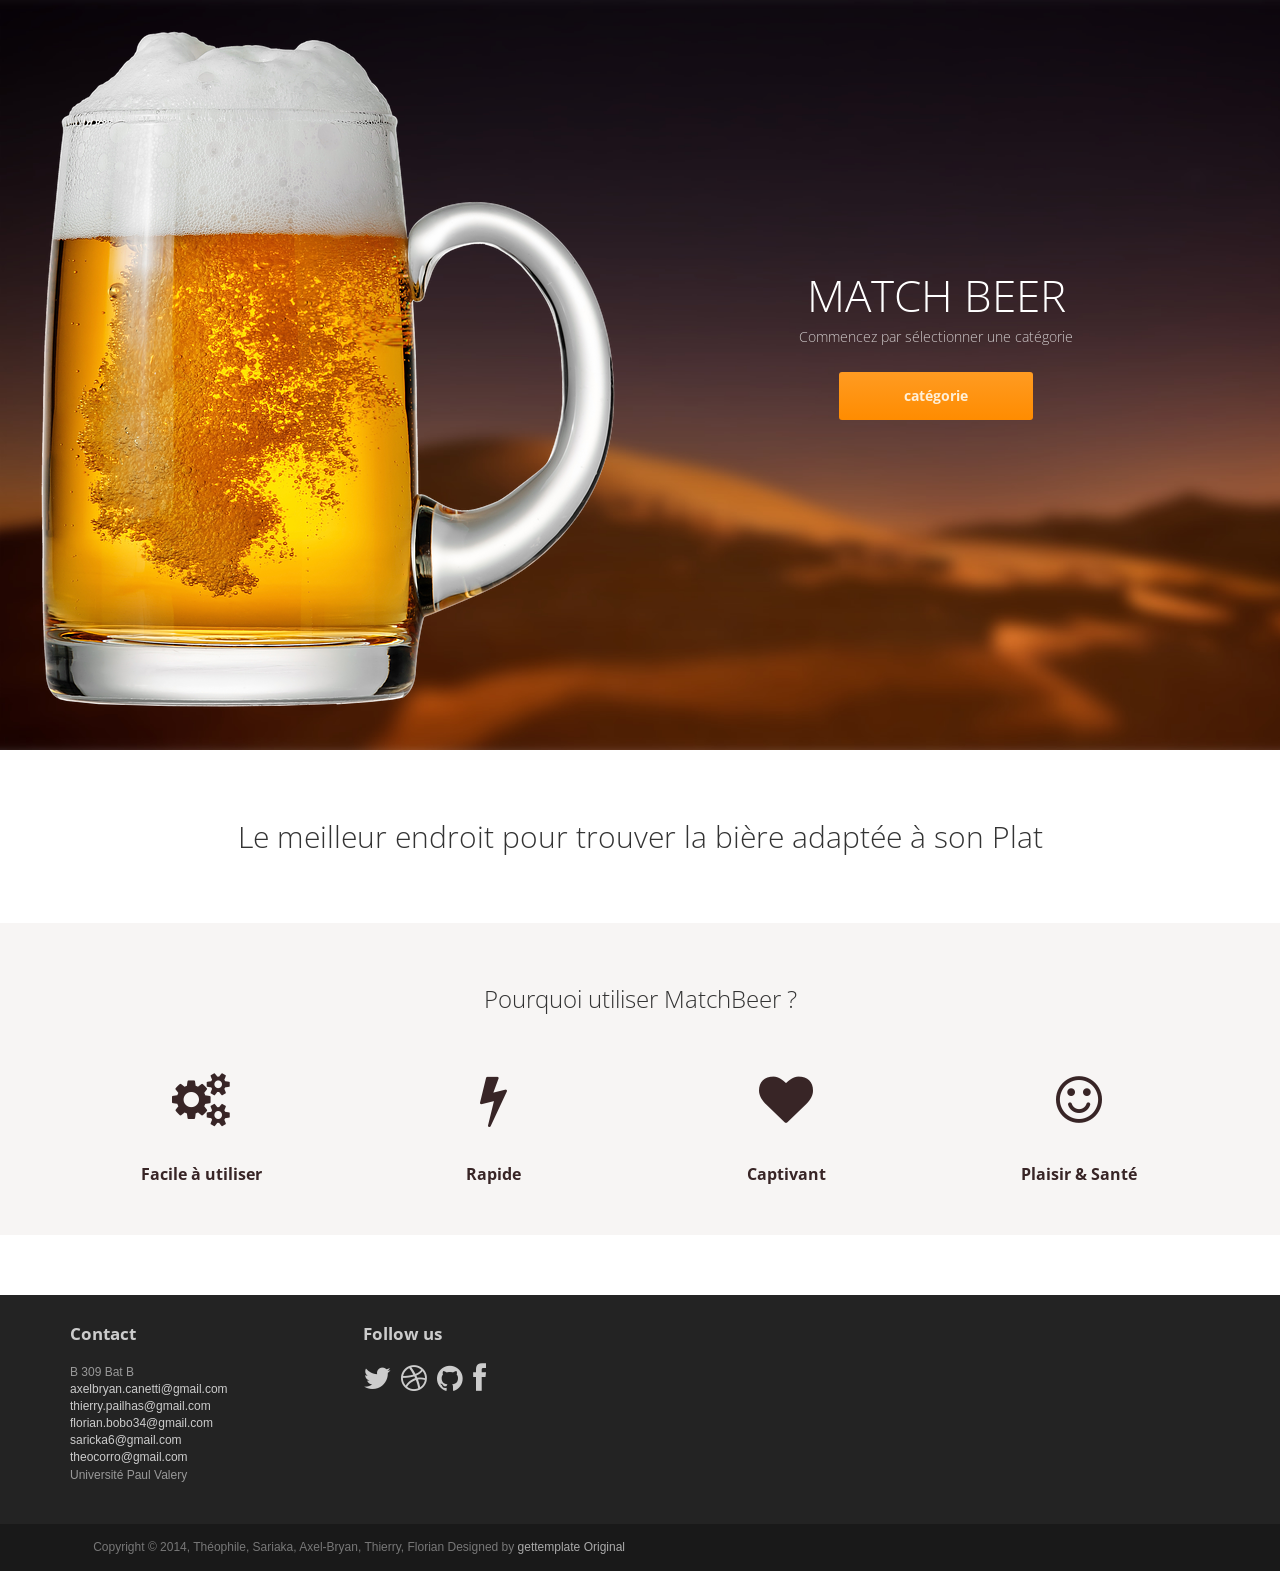
<file: fetch/index.html>
<!DOCTYPE html>
<html lang="en">
<head>
	
	<meta charset="utf-8">
	
	<meta name="viewport"    content="width=device-width, initial-scale=1.0">
	<meta name="description" content="">
	<meta name="author"      content="Sergey Pozhilov (GetTemplate.com)">
	
	<title>Match Beer</title>

	<link rel="shortcut icon" href="assets/images/gt_favicon.png">
	
	<link rel="stylesheet" media="screen" href="http://fonts.googleapis.com/css?family=Open+Sans:300,400,700">
	<link rel="stylesheet" href="assets/css/bootstrap.min.css">
	<link rel="stylesheet" href="assets/css/font-awesome.min.css">

	<!-- Custom styles for our template -->
	<link rel="stylesheet" href="assets/css/bootstrap-theme.css" media="screen" >
	<link rel="stylesheet" href="assets/css/main.css">
	
	<!-- JQuery -->
	<script
          src="https://code.jquery.com/jquery-3.4.1.js"
          integrity="sha256-WpOohJOqMqqyKL9FccASB9O0KwACQJpFTUBLTYOVvVU="
          crossorigin="anonymous">
         </script>

	<!-- HTML5 shim and Respond.js IE8 support of HTML5 elements and media queries -->
	<!--[if lt IE 9]>
	<script src="assets/js/html5shiv.js"></script>
	<script src="assets/js/respond.min.js"></script>
	<![endif]-->
</head>

<body class="home">
			<div class="navbar-header">
				<!--Image Logo en haut a gauche-->
				<button type="button" class="navbar-toggle" data-toggle="collapse" data-target=".navbar-collapse"></button>
				<a class="navbar-brand" href="index.html"><img src="assets/images/beer.png" alt="Progressus HTML5 template"></a>
			</div>
	<!-- /.navbar -->

	<!-- Top de l'écran -->
	<header id="head">
		<div class="container">
			<div class="row">
				<h1 class="lead">MATCH BEER</h1>
				<p class="tagline">Commencez par sélectionner une catégorie</p>
				<div id="food" class="selectcategorie"> </div>
				<p><a class="btn btn-action btn-lg" role="button">catégorie</a></p>
			</div>
		</div>
	</header>
	
	<!-- Phrase d'accroche -->
	<div class="container text-center">
		<br> <br>
		<h2 class="thin">Le meilleur endroit pour trouver la bière adaptée à son Plat</h2>

	</div>
	<!-- /Intro-->
		
	<!-- Suggestions/PetitsAtoutsDuSite -->
	<div class="jumbotron top-space">
		<div class="container">
			
			<h3 class="text-center thin">Pourquoi utiliser MatchBeer ?</h3>
			
			<div class="row">
				<div class="col-md-3 col-sm-6 highlight">
					<div class="h-caption"><h4><i class="fa fa-cogs fa-5"></i>Facile à utiliser</h4></div>
				</div>
				<div class="col-md-3 col-sm-6 highlight">
					<div class="h-caption"><h4><i class="fa fa-flash fa-5"></i>Rapide</h4></div>

				</div>
				<div class="col-md-3 col-sm-6 highlight">
					<div class="h-caption"><h4><i class="fa fa-heart fa-5"></i>Captivant</h4></div>
				</div>
				<div class="col-md-3 col-sm-6 highlight">
					<div class="h-caption"><h4><i class="fa fa-smile-o fa-5"></i>Plaisir & Santé</h4></div>
				</div>
			</div> <!-- /row  -->
		
		</div>
	</div>
	<!-- /Highlights -->


	

	<!-- nos adresses et nos liens -->


	<footer id="footer" class="top-space">

		<div class="footer1">
			<div class="container">
				<div class="row">
					
					<div class="col-md-3 widget">
						<h3 class="widget-title">Contact</h3>
						<div class="widget-body">
							<p>B 309 Bat B<br>
								<a href="mailto:#">axelbryan.canetti@gmail.com</a><br>
								<a href="mailto:#">thierry.pailhas@gmail.com</a><br>
								<a href="mailto:#">florian.bobo34@gmail.com</a><br>
								<a href="mailto:#">saricka6@gmail.com</a><br>
								<a href="mailto:#">theocorro@gmail.com</a><br>
								Université Paul Valery
							</p>	
						</div>
					</div>

					<div class="col-md-3 widget">
						<h3 class="widget-title">Follow us</h3>
						<div class="widget-body">
							<p class="follow-me-icons">
								<a href=""><i class="fa fa-twitter fa-2"></i></a>
								<a href=""><i class="fa fa-dribbble fa-2"></i></a>
								<a href=""><i class="fa fa-github fa-2"></i></a>
								<a href=""><i class="fa fa-facebook fa-2"></i></a>
							</p>	
						</div>
					</div>

	

				</div> <!-- /row of widgets -->
			</div>
		</div>
	<!-- phrase bas de page -->
		<div class="footer2">
			<div class="container">
				<div class="row">

					<div class="col-md-6 widget">
						<div class="widget-body">
							<p class="text-right">
								Copyright &copy; 2014, Théophile, Sariaka, Axel-Bryan, Thierry, Florian Designed by <a href="http://gettemplate.com/" rel="designer">gettemplate</a> 
								<a href="https://www.gettemplate.com/demo/progressus/" rel="designer">Original</a>
							</p>
						</div>
					</div>

				</div> <!-- /row of widgets -->
			</div>
		</div>

	</footer>	
		




	<!-- JavaScript libs are placed at the end of the document so the pages load faster -->
	<script src="http://ajax.googleapis.com/ajax/libs/jquery/1.10.2/jquery.min.js"></script>
	<script src="http://netdna.bootstrapcdn.com/bootstrap/3.0.0/js/bootstrap.min.js"></script>
	<script src="assets/js/headroom.min.js"></script>
	<script src="assets/js/jQuery.headroom.min.js"></script>
	<script src="assets/js/template.js"></script>
	<script src="assets/js/function.js"></script>
</body>
</html>
</file>
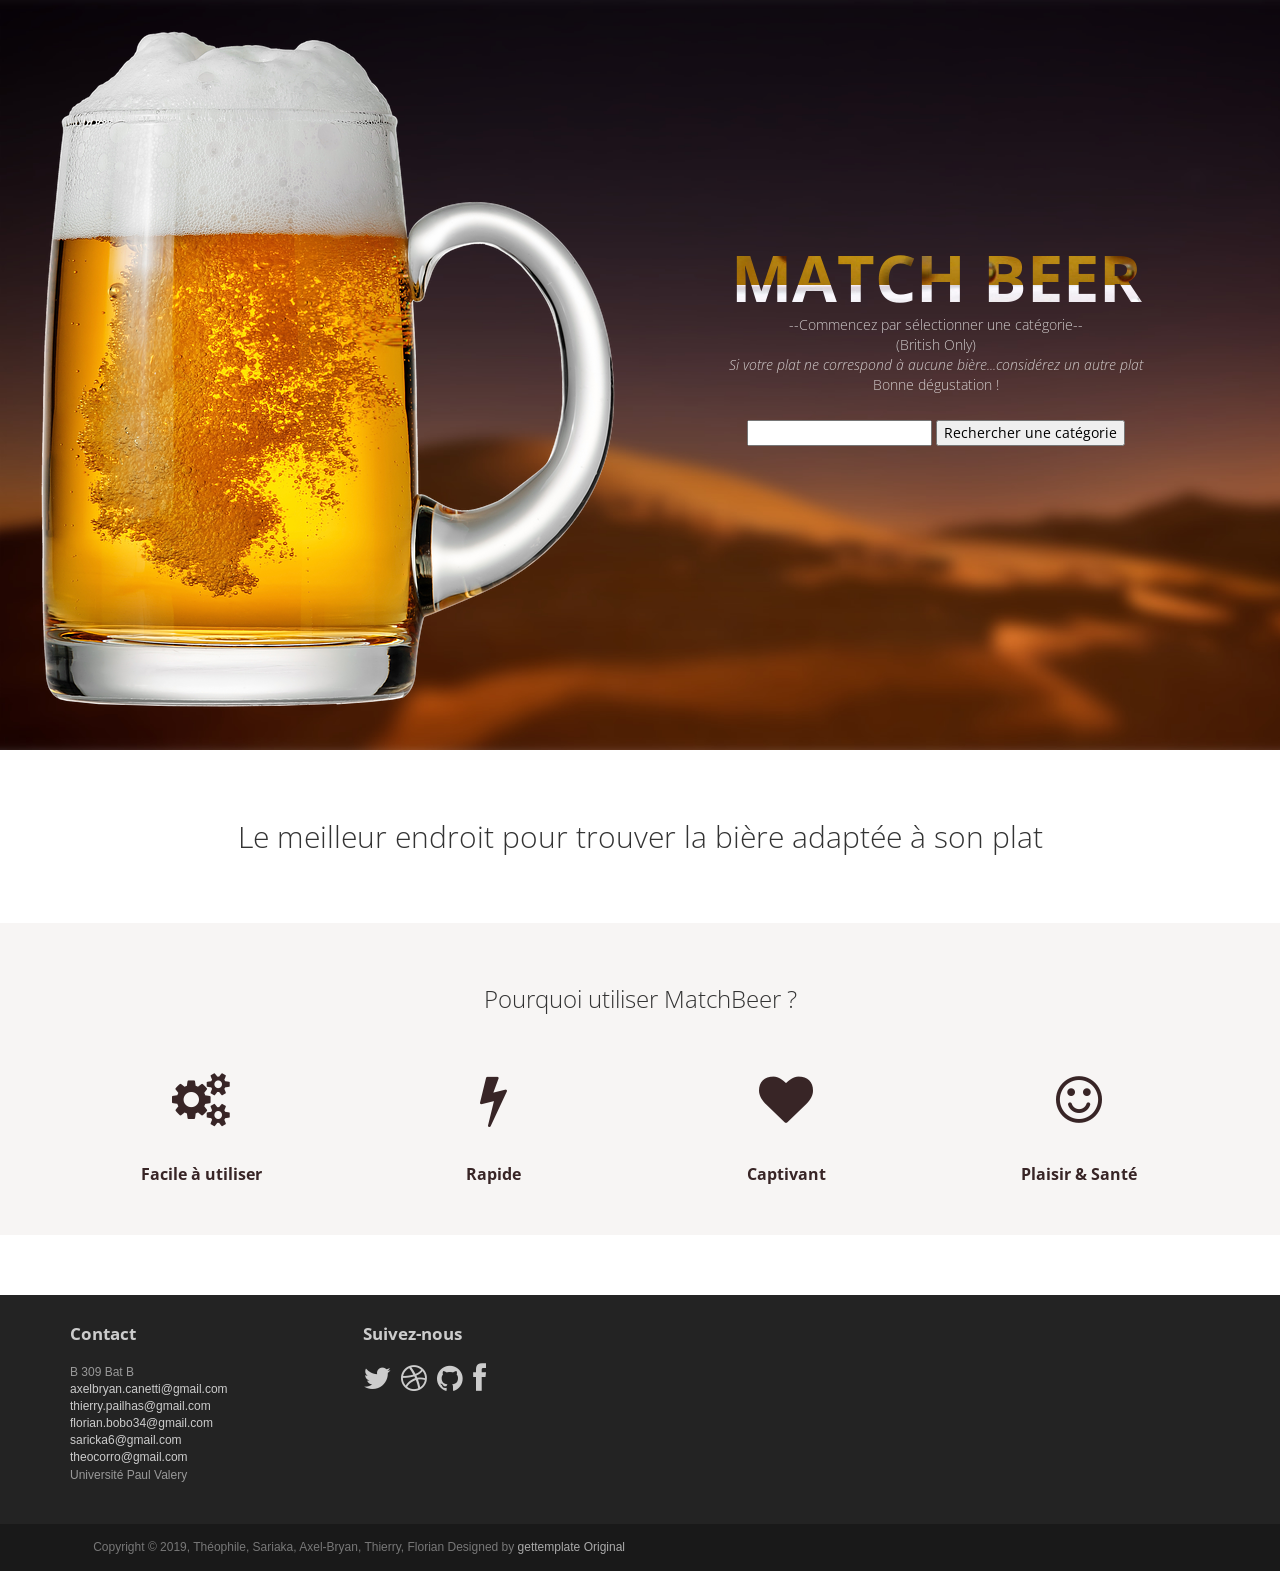
<file: projet_JS_final/fetch/index.html>
<!DOCTYPE html>
<html lang="en">
<head>
	
	<meta charset="utf-8">
	
	<meta name="viewport"    content="width=device-width, initial-scale=1.0">
	<meta name="description" content="">
	<meta name="author"      content="Sergey Pozhilov (GetTemplate.com)">
	
	<title class='lead'>Match Beer</title>

	<link rel="shortcut icon" href="assets/images/gt_favicon.png">
	
	<link rel="stylesheet" media="screen" href="http://fonts.googleapis.com/css?family=Open+Sans:300,400,700">
	<link rel="stylesheet" href="assets/css/bootstrap.min.css">
	<link rel="stylesheet" href="assets/css/font-awesome.min.css">

	<!-- Custom styles for our template -->
	<link rel="stylesheet" href="assets/css/bootstrap-theme.css" media="screen" >
	<link rel="stylesheet" href="assets/css/main.css">
	
	<!-- JQuery -->
	<script
          src="https://code.jquery.com/jquery-3.4.1.js"
          integrity="sha256-WpOohJOqMqqyKL9FccASB9O0KwACQJpFTUBLTYOVvVU="
          crossorigin="anonymous">
         </script> 

                 <script src="../FrameWorks/jquery/jquery-3.4.1.min.js"></script>
        <style src="../FrameWorks/jquery.ui/jquery-ui-1.12.1.custom/jquery-ui.css"></style>
        <script src="../FrameWorks/jquery.ui/jquery-ui-1.12.1.custom/jquery-ui.js"></script>
        <script src="scrap_ingr.js"></script>
        <style>
        .ui-helper-hidden-accessible,.cont_my_liste{
            display:none;
        }
        </style>

	<!-- HTML5 shim and Respond.js IE8 support of HTML5 elements and media queries -->
	<!--[if lt IE 9]>
	<script src="assets/js/html5shiv.js"></script>
	<script src="assets/js/respond.min.js"></script>
	<![endif]-->
</head>

<body class="home">
			<div class="navbar-header">
				<!--Image Logo en haut a gauche-->
				<button type="button" class="navbar-toggle" data-toggle="collapse" data-target=".navbar-collapse"></button>
				<a class="navbar-brand" href="index.html"><img src="assets/images/beer.png" alt="Progressus HTML5 template"></a>
			</div>
	<!-- /.navbar -->

	<!-- Top de l'écran -->
	<header id="head">
		<div class="container">
			<div class="row">
				<h1 class="lead">MATCH BEER</h1>
				<p class="tagline">--Commencez par sélectionner une catégorie-- <br> 
(British Only) <br> 
<i> Si votre plat ne correspond à aucune bière...considérez un autre plat </i>   
 <br> 
 Bonne dégustation ! 



				</p>
				<div id="food" class="selectcategorie"> </div> 
				    <div class="response">
            <input type="text" name="search" id="research">
            <input type="button" value="Rechercher une catégorie" onClick="checkCat()">

        </div>
        <div id="alim_caracs">
            
        </div>
        <div id="brewery"> 
                <div id="brew">
                </div>
        </div>
				
			</div>
		</div>
	</header>
	
 



















	<!-- Phrase d'accroche -->
	<div class="container text-center">
		<br> <br>
		<h2 class="thin">Le meilleur endroit pour trouver la bière adaptée à son plat</h2>

	</div>
	<!-- /Intro-->
		
	<!-- Suggestions/PetitsAtoutsDuSite -->
	<div class="jumbotron top-space">
		<div class="container">
			
			<h3 class="text-center thin">Pourquoi utiliser MatchBeer ?</h3>
			
			<div class="row">
				<div class="col-md-3 col-sm-6 highlight">
					<div class="h-caption"><h4><i class="fa fa-cogs fa-5"></i>Facile à utiliser</h4></div>
				</div>
				<div class="col-md-3 col-sm-6 highlight">
					<div class="h-caption"><h4><i class="fa fa-flash fa-5"></i>Rapide</h4></div>

				</div>
				<div class="col-md-3 col-sm-6 highlight">
					<div class="h-caption"><h4><i class="fa fa-heart fa-5"></i>Captivant</h4></div>
				</div>
				<div class="col-md-3 col-sm-6 highlight">
					<div class="h-caption"><h4><i class="fa fa-smile-o fa-5"></i>Plaisir & Santé</h4></div>
				</div>
			</div> <!-- /row  -->
		
		</div>
	</div>
	<!-- /Highlights -->


	

	<!-- nos adresses et nos liens -->


	<footer id="footer" class="top-space">

		<div class="footer1">
			<div class="container">
				<div class="row">
					
					<div class="col-md-3 widget">
						<h3 class="widget-title">Contact</h3>
						<div class="widget-body">
							<p>B 309 Bat B<br>
								<a href="mailto:#">axelbryan.canetti@gmail.com</a><br>
								<a href="mailto:#">thierry.pailhas@gmail.com</a><br>
								<a href="mailto:#">florian.bobo34@gmail.com</a><br>
								<a href="mailto:#">saricka6@gmail.com</a><br>
								<a href="mailto:#">theocorro@gmail.com</a><br>
								Université Paul Valery
							</p>	
						</div>
					</div>

					<div class="col-md-3 widget">
						<h3 class="widget-title">Suivez-nous</h3>
						<div class="widget-body">
							<p class="follow-me-icons">
								<a href=""><i class="fa fa-twitter fa-2"></i></a>
								<a href=""><i class="fa fa-dribbble fa-2"></i></a>
								<a href=""><i class="fa fa-github fa-2"></i></a>
								<a href=""><i class="fa fa-facebook fa-2"></i></a>
							</p>	
						</div>
					</div>

	

				</div> <!-- /row of widgets -->
			</div>
		</div>
	<!-- phrase bas de page -->
		<div class="footer2">
			<div class="container">
				<div class="row">

					<div class="col-md-6 widget">
						<div class="widget-body">
							<p class="text-right">
								Copyright &copy; 2019, Théophile, Sariaka, Axel-Bryan, Thierry, Florian Designed by <a href="http://gettemplate.com/" rel="designer">gettemplate</a> 
								<a href="https://www.gettemplate.com/demo/progressus/" rel="designer">Original</a>
							</p>
						</div>
					</div>

				</div> <!-- /row of widgets -->
			</div>
		</div>

	</footer>	
		




	<!-- JavaScript libs are placed at the end of the document so the pages load faster -->
	<script src="http://netdna.bootstrapcdn.com/bootstrap/3.0.0/js/bootstrap.min.js"></script>
	<script src="assets/js/headroom.min.js"></script>
	<script src="assets/js/jQuery.headroom.min.js"></script>
	<script src="assets/js/template.js"></script>
</body>
</html>
</file>
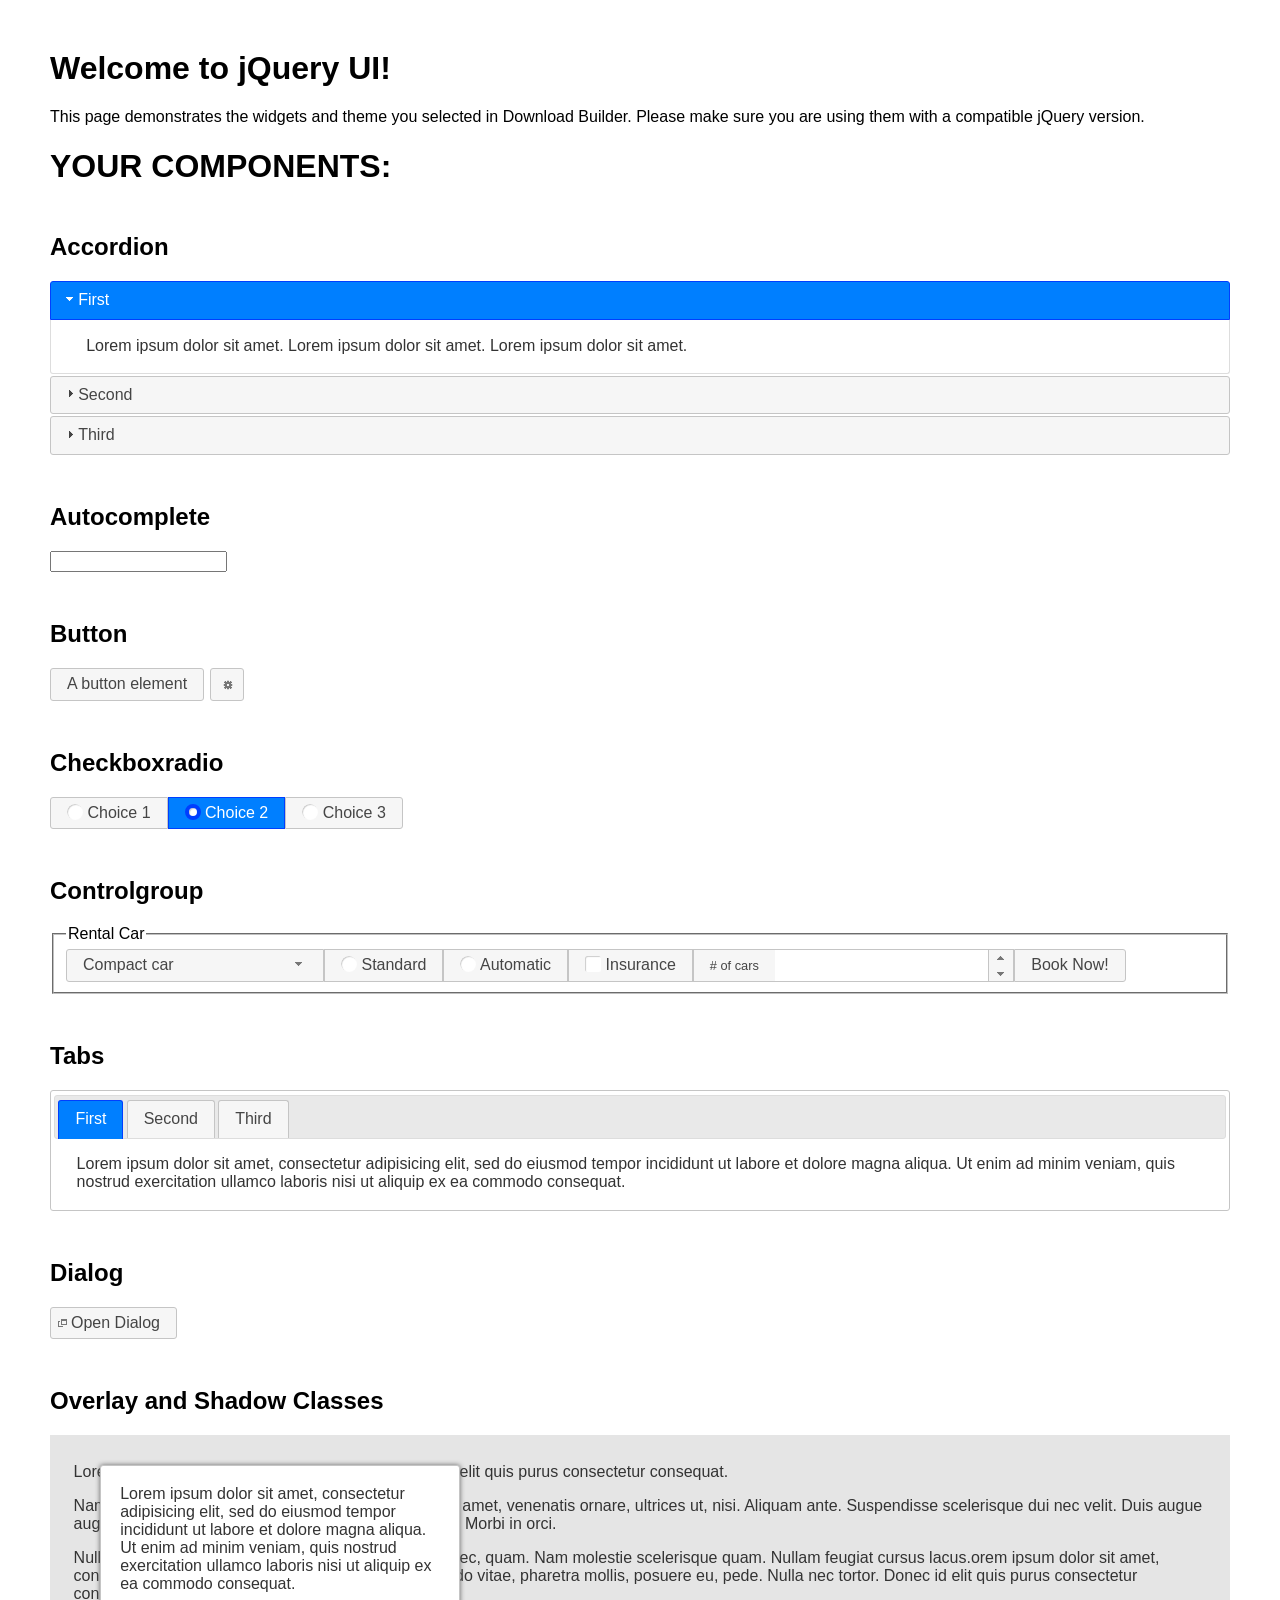
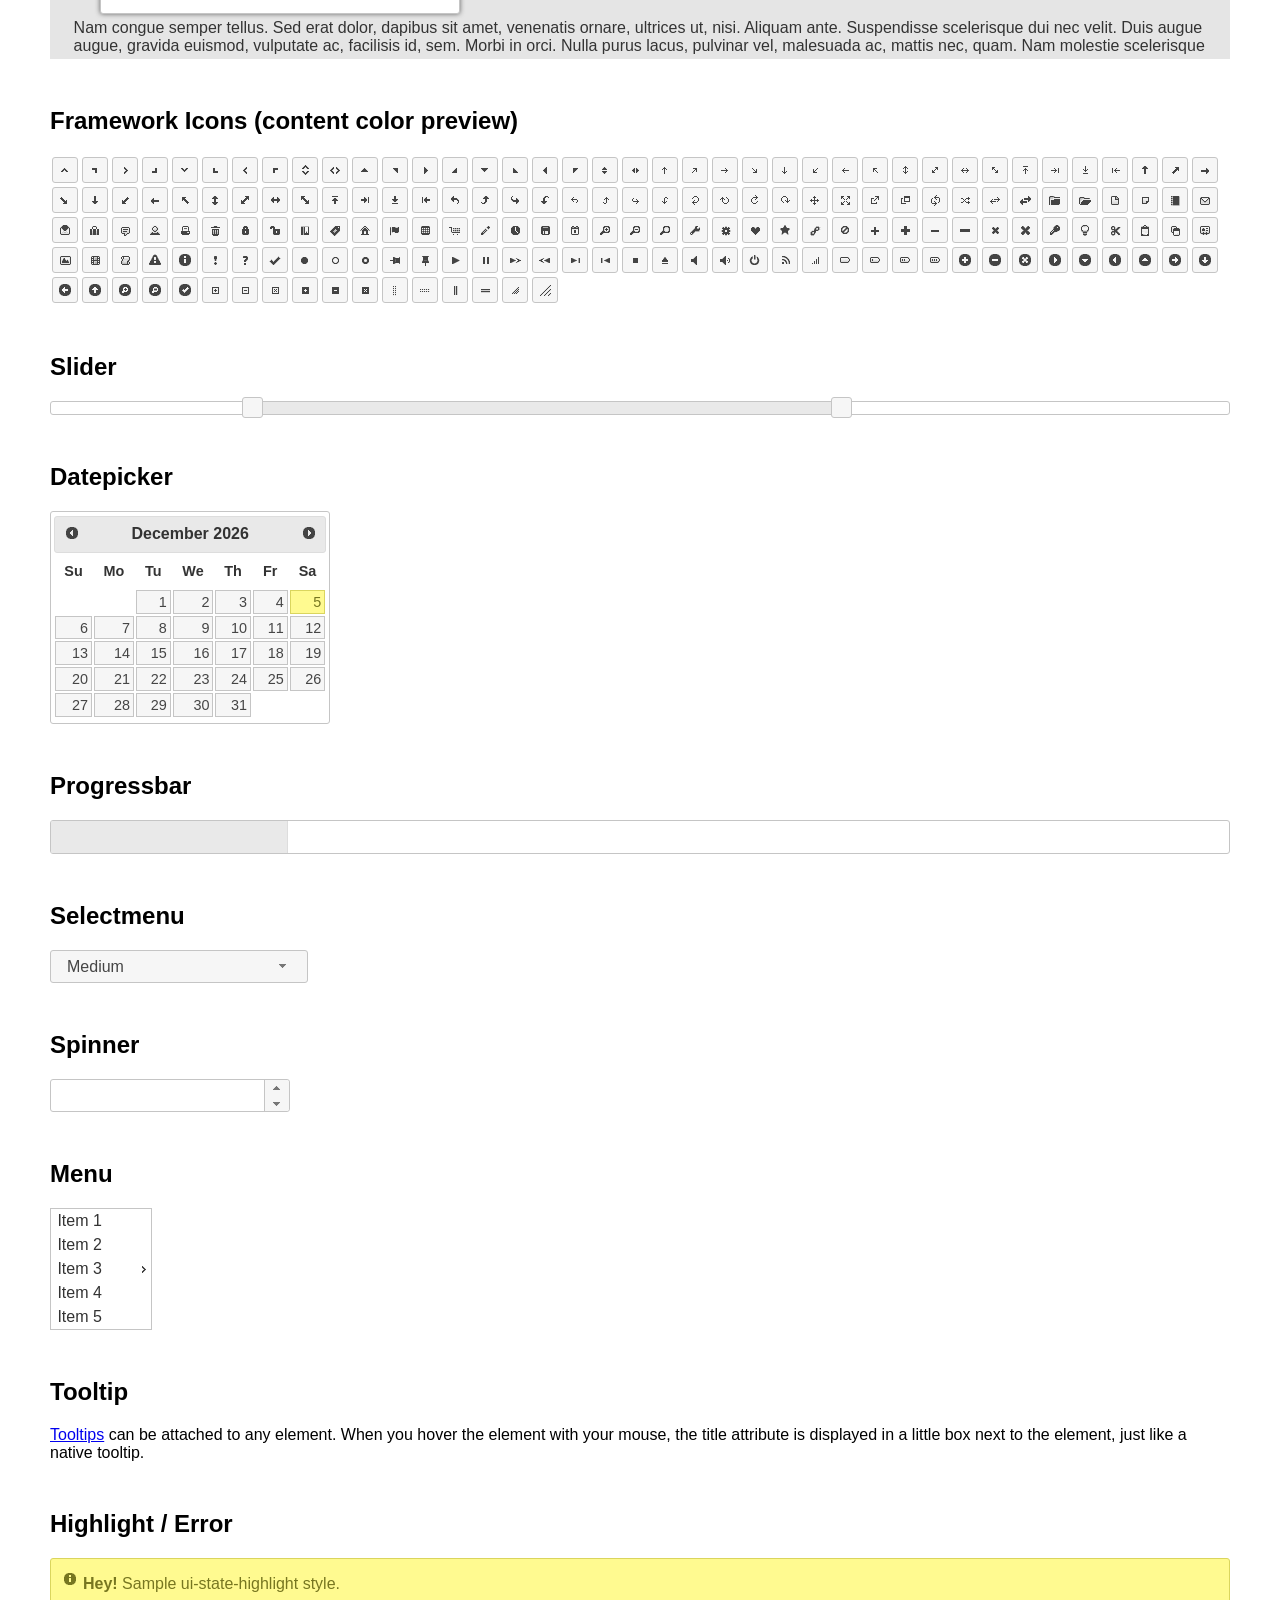
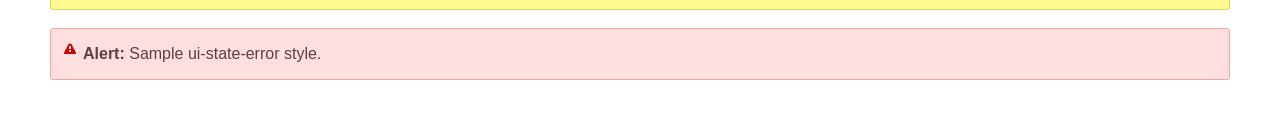
<file: FrameWorks/jquery.ui/jquery-ui-1.12.1.custom/index.html>
<!doctype html>
<html lang="us">
<head>
	<meta charset="utf-8">
	<title>jQuery UI Example Page</title>
	<link href="jquery-ui.css" rel="stylesheet">
	<style>
	body{
		font-family: "Trebuchet MS", sans-serif;
		margin: 50px;
	}
	.demoHeaders {
		margin-top: 2em;
	}
	#dialog-link {
		padding: .4em 1em .4em 20px;
		text-decoration: none;
		position: relative;
	}
	#dialog-link span.ui-icon {
		margin: 0 5px 0 0;
		position: absolute;
		left: .2em;
		top: 50%;
		margin-top: -8px;
	}
	#icons {
		margin: 0;
		padding: 0;
	}
	#icons li {
		margin: 2px;
		position: relative;
		padding: 4px 0;
		cursor: pointer;
		float: left;
		list-style: none;
	}
	#icons span.ui-icon {
		float: left;
		margin: 0 4px;
	}
	.fakewindowcontain .ui-widget-overlay {
		position: absolute;
	}
	select {
		width: 200px;
	}
	</style>
</head>
<body>

<h1>Welcome to jQuery UI!</h1>

<div class="ui-widget">
	<p>This page demonstrates the widgets and theme you selected in Download Builder. Please make sure you are using them with a compatible jQuery version.</p>
</div>

<h1>YOUR COMPONENTS:</h1>


<!-- Accordion -->
<h2 class="demoHeaders">Accordion</h2>
<div id="accordion">
	<h3>First</h3>
	<div>Lorem ipsum dolor sit amet. Lorem ipsum dolor sit amet. Lorem ipsum dolor sit amet.</div>
	<h3>Second</h3>
	<div>Phasellus mattis tincidunt nibh.</div>
	<h3>Third</h3>
	<div>Nam dui erat, auctor a, dignissim quis.</div>
</div>



<!-- Autocomplete -->
<h2 class="demoHeaders">Autocomplete</h2>
<div>
	<input id="autocomplete" title="type &quot;a&quot;">
</div>



<!-- Button -->
<h2 class="demoHeaders">Button</h2>
<button id="button">A button element</button>
<button id="button-icon">An icon-only button</button>



<!-- Checkboxradio -->
<h2 class="demoHeaders">Checkboxradio</h2>
<form style="margin-top: 1em;">
	<div id="radioset">
		<input type="radio" id="radio1" name="radio"><label for="radio1">Choice 1</label>
		<input type="radio" id="radio2" name="radio" checked="checked"><label for="radio2">Choice 2</label>
		<input type="radio" id="radio3" name="radio"><label for="radio3">Choice 3</label>
	</div>
</form>



<!-- Controlgroup -->
<h2 class="demoHeaders">Controlgroup</h2>
<fieldset>
	<legend>Rental Car</legend>
	<div id="controlgroup">
		<select id="car-type">
			<option>Compact car</option>
			<option>Midsize car</option>
			<option>Full size car</option>
			<option>SUV</option>
			<option>Luxury</option>
			<option>Truck</option>
			<option>Van</option>
		</select>
		<label for="transmission-standard">Standard</label>
		<input type="radio" name="transmission" id="transmission-standard">
		<label for="transmission-automatic">Automatic</label>
		<input type="radio" name="transmission" id="transmission-automatic">
		<label for="insurance">Insurance</label>
		<input type="checkbox" name="insurance" id="insurance">
		<label for="horizontal-spinner" class="ui-controlgroup-label"># of cars</label>
		<input id="horizontal-spinner" class="ui-spinner-input">
		<button>Book Now!</button>
	</div>
</fieldset>



<!-- Tabs -->
<h2 class="demoHeaders">Tabs</h2>
<div id="tabs">
	<ul>
		<li><a href="#tabs-1">First</a></li>
		<li><a href="#tabs-2">Second</a></li>
		<li><a href="#tabs-3">Third</a></li>
	</ul>
	<div id="tabs-1">Lorem ipsum dolor sit amet, consectetur adipisicing elit, sed do eiusmod tempor incididunt ut labore et dolore magna aliqua. Ut enim ad minim veniam, quis nostrud exercitation ullamco laboris nisi ut aliquip ex ea commodo consequat.</div>
	<div id="tabs-2">Phasellus mattis tincidunt nibh. Cras orci urna, blandit id, pretium vel, aliquet ornare, felis. Maecenas scelerisque sem non nisl. Fusce sed lorem in enim dictum bibendum.</div>
	<div id="tabs-3">Nam dui erat, auctor a, dignissim quis, sollicitudin eu, felis. Pellentesque nisi urna, interdum eget, sagittis et, consequat vestibulum, lacus. Mauris porttitor ullamcorper augue.</div>
</div>



<h2 class="demoHeaders">Dialog</h2>
<p>
	<button id="dialog-link" class="ui-button ui-corner-all ui-widget">
		<span class="ui-icon ui-icon-newwin"></span>Open Dialog
	</button>
</p>

<h2 class="demoHeaders">Overlay and Shadow Classes</h2>
<div style="position: relative; width: 96%; height: 200px; padding:1% 2%; overflow:hidden;" class="fakewindowcontain">
	<p>Lorem ipsum dolor sit amet,  Nulla nec tortor. Donec id elit quis purus consectetur consequat. </p><p>Nam congue semper tellus. Sed erat dolor, dapibus sit amet, venenatis ornare, ultrices ut, nisi. Aliquam ante. Suspendisse scelerisque dui nec velit. Duis augue augue, gravida euismod, vulputate ac, facilisis id, sem. Morbi in orci. </p><p>Nulla purus lacus, pulvinar vel, malesuada ac, mattis nec, quam. Nam molestie scelerisque quam. Nullam feugiat cursus lacus.orem ipsum dolor sit amet, consectetur adipiscing elit. Donec libero risus, commodo vitae, pharetra mollis, posuere eu, pede. Nulla nec tortor. Donec id elit quis purus consectetur consequat. </p><p>Nam congue semper tellus. Sed erat dolor, dapibus sit amet, venenatis ornare, ultrices ut, nisi. Aliquam ante. Suspendisse scelerisque dui nec velit. Duis augue augue, gravida euismod, vulputate ac, facilisis id, sem. Morbi in orci. Nulla purus lacus, pulvinar vel, malesuada ac, mattis nec, quam. Nam molestie scelerisque quam. </p><p>Nullam feugiat cursus lacus.orem ipsum dolor sit amet, consectetur adipiscing elit. Donec libero risus, commodo vitae, pharetra mollis, posuere eu, pede. Nulla nec tortor. Donec id elit quis purus consectetur consequat. Nam congue semper tellus. Sed erat dolor, dapibus sit amet, venenatis ornare, ultrices ut, nisi. Aliquam ante. </p><p>Suspendisse scelerisque dui nec velit. Duis augue augue, gravida euismod, vulputate ac, facilisis id, sem. Morbi in orci. Nulla purus lacus, pulvinar vel, malesuada ac, mattis nec, quam. Nam molestie scelerisque quam. Nullam feugiat cursus lacus.orem ipsum dolor sit amet, consectetur adipiscing elit. Donec libero risus, commodo vitae, pharetra mollis, posuere eu, pede. Nulla nec tortor. Donec id elit quis purus consectetur consequat. Nam congue semper tellus. Sed erat dolor, dapibus sit amet, venenatis ornare, ultrices ut, nisi. </p>

	<!-- ui-dialog -->
	<div class="ui-widget-overlay ui-front"></div>
	<div style="position: absolute; width: 320px; left: 50px; top: 30px; padding: 1.2em" class="ui-widget ui-front ui-widget-content ui-corner-all ui-widget-shadow">
		Lorem ipsum dolor sit amet, consectetur adipisicing elit, sed do eiusmod tempor incididunt ut labore et dolore magna aliqua. Ut enim ad minim veniam, quis nostrud exercitation ullamco laboris nisi ut aliquip ex ea commodo consequat.
	</div>

</div>

<!-- ui-dialog -->
<div id="dialog" title="Dialog Title">
	<p>Lorem ipsum dolor sit amet, consectetur adipisicing elit, sed do eiusmod tempor incididunt ut labore et dolore magna aliqua. Ut enim ad minim veniam, quis nostrud exercitation ullamco laboris nisi ut aliquip ex ea commodo consequat.</p>
</div>



<h2 class="demoHeaders">Framework Icons (content color preview)</h2>
<ul id="icons" class="ui-widget ui-helper-clearfix">
	<li class="ui-state-default ui-corner-all" title=".ui-icon-caret-1-n"><span class="ui-icon ui-icon-caret-1-n"></span></li>
	<li class="ui-state-default ui-corner-all" title=".ui-icon-caret-1-ne"><span class="ui-icon ui-icon-caret-1-ne"></span></li>
	<li class="ui-state-default ui-corner-all" title=".ui-icon-caret-1-e"><span class="ui-icon ui-icon-caret-1-e"></span></li>
	<li class="ui-state-default ui-corner-all" title=".ui-icon-caret-1-se"><span class="ui-icon ui-icon-caret-1-se"></span></li>
	<li class="ui-state-default ui-corner-all" title=".ui-icon-caret-1-s"><span class="ui-icon ui-icon-caret-1-s"></span></li>
	<li class="ui-state-default ui-corner-all" title=".ui-icon-caret-1-sw"><span class="ui-icon ui-icon-caret-1-sw"></span></li>
	<li class="ui-state-default ui-corner-all" title=".ui-icon-caret-1-w"><span class="ui-icon ui-icon-caret-1-w"></span></li>
	<li class="ui-state-default ui-corner-all" title=".ui-icon-caret-1-nw"><span class="ui-icon ui-icon-caret-1-nw"></span></li>
	<li class="ui-state-default ui-corner-all" title=".ui-icon-caret-2-n-s"><span class="ui-icon ui-icon-caret-2-n-s"></span></li>
	<li class="ui-state-default ui-corner-all" title=".ui-icon-caret-2-e-w"><span class="ui-icon ui-icon-caret-2-e-w"></span></li>
	<li class="ui-state-default ui-corner-all" title=".ui-icon-triangle-1-n"><span class="ui-icon ui-icon-triangle-1-n"></span></li>
	<li class="ui-state-default ui-corner-all" title=".ui-icon-triangle-1-ne"><span class="ui-icon ui-icon-triangle-1-ne"></span></li>
	<li class="ui-state-default ui-corner-all" title=".ui-icon-triangle-1-e"><span class="ui-icon ui-icon-triangle-1-e"></span></li>
	<li class="ui-state-default ui-corner-all" title=".ui-icon-triangle-1-se"><span class="ui-icon ui-icon-triangle-1-se"></span></li>
	<li class="ui-state-default ui-corner-all" title=".ui-icon-triangle-1-s"><span class="ui-icon ui-icon-triangle-1-s"></span></li>
	<li class="ui-state-default ui-corner-all" title=".ui-icon-triangle-1-sw"><span class="ui-icon ui-icon-triangle-1-sw"></span></li>
	<li class="ui-state-default ui-corner-all" title=".ui-icon-triangle-1-w"><span class="ui-icon ui-icon-triangle-1-w"></span></li>
	<li class="ui-state-default ui-corner-all" title=".ui-icon-triangle-1-nw"><span class="ui-icon ui-icon-triangle-1-nw"></span></li>
	<li class="ui-state-default ui-corner-all" title=".ui-icon-triangle-2-n-s"><span class="ui-icon ui-icon-triangle-2-n-s"></span></li>
	<li class="ui-state-default ui-corner-all" title=".ui-icon-triangle-2-e-w"><span class="ui-icon ui-icon-triangle-2-e-w"></span></li>
	<li class="ui-state-default ui-corner-all" title=".ui-icon-arrow-1-n"><span class="ui-icon ui-icon-arrow-1-n"></span></li>
	<li class="ui-state-default ui-corner-all" title=".ui-icon-arrow-1-ne"><span class="ui-icon ui-icon-arrow-1-ne"></span></li>
	<li class="ui-state-default ui-corner-all" title=".ui-icon-arrow-1-e"><span class="ui-icon ui-icon-arrow-1-e"></span></li>
	<li class="ui-state-default ui-corner-all" title=".ui-icon-arrow-1-se"><span class="ui-icon ui-icon-arrow-1-se"></span></li>
	<li class="ui-state-default ui-corner-all" title=".ui-icon-arrow-1-s"><span class="ui-icon ui-icon-arrow-1-s"></span></li>
	<li class="ui-state-default ui-corner-all" title=".ui-icon-arrow-1-sw"><span class="ui-icon ui-icon-arrow-1-sw"></span></li>
	<li class="ui-state-default ui-corner-all" title=".ui-icon-arrow-1-w"><span class="ui-icon ui-icon-arrow-1-w"></span></li>
	<li class="ui-state-default ui-corner-all" title=".ui-icon-arrow-1-nw"><span class="ui-icon ui-icon-arrow-1-nw"></span></li>
	<li class="ui-state-default ui-corner-all" title=".ui-icon-arrow-2-n-s"><span class="ui-icon ui-icon-arrow-2-n-s"></span></li>
	<li class="ui-state-default ui-corner-all" title=".ui-icon-arrow-2-ne-sw"><span class="ui-icon ui-icon-arrow-2-ne-sw"></span></li>
	<li class="ui-state-default ui-corner-all" title=".ui-icon-arrow-2-e-w"><span class="ui-icon ui-icon-arrow-2-e-w"></span></li>
	<li class="ui-state-default ui-corner-all" title=".ui-icon-arrow-2-se-nw"><span class="ui-icon ui-icon-arrow-2-se-nw"></span></li>
	<li class="ui-state-default ui-corner-all" title=".ui-icon-arrowstop-1-n"><span class="ui-icon ui-icon-arrowstop-1-n"></span></li>
	<li class="ui-state-default ui-corner-all" title=".ui-icon-arrowstop-1-e"><span class="ui-icon ui-icon-arrowstop-1-e"></span></li>
	<li class="ui-state-default ui-corner-all" title=".ui-icon-arrowstop-1-s"><span class="ui-icon ui-icon-arrowstop-1-s"></span></li>
	<li class="ui-state-default ui-corner-all" title=".ui-icon-arrowstop-1-w"><span class="ui-icon ui-icon-arrowstop-1-w"></span></li>
	<li class="ui-state-default ui-corner-all" title=".ui-icon-arrowthick-1-n"><span class="ui-icon ui-icon-arrowthick-1-n"></span></li>
	<li class="ui-state-default ui-corner-all" title=".ui-icon-arrowthick-1-ne"><span class="ui-icon ui-icon-arrowthick-1-ne"></span></li>
	<li class="ui-state-default ui-corner-all" title=".ui-icon-arrowthick-1-e"><span class="ui-icon ui-icon-arrowthick-1-e"></span></li>
	<li class="ui-state-default ui-corner-all" title=".ui-icon-arrowthick-1-se"><span class="ui-icon ui-icon-arrowthick-1-se"></span></li>
	<li class="ui-state-default ui-corner-all" title=".ui-icon-arrowthick-1-s"><span class="ui-icon ui-icon-arrowthick-1-s"></span></li>
	<li class="ui-state-default ui-corner-all" title=".ui-icon-arrowthick-1-sw"><span class="ui-icon ui-icon-arrowthick-1-sw"></span></li>
	<li class="ui-state-default ui-corner-all" title=".ui-icon-arrowthick-1-w"><span class="ui-icon ui-icon-arrowthick-1-w"></span></li>
	<li class="ui-state-default ui-corner-all" title=".ui-icon-arrowthick-1-nw"><span class="ui-icon ui-icon-arrowthick-1-nw"></span></li>
	<li class="ui-state-default ui-corner-all" title=".ui-icon-arrowthick-2-n-s"><span class="ui-icon ui-icon-arrowthick-2-n-s"></span></li>
	<li class="ui-state-default ui-corner-all" title=".ui-icon-arrowthick-2-ne-sw"><span class="ui-icon ui-icon-arrowthick-2-ne-sw"></span></li>
	<li class="ui-state-default ui-corner-all" title=".ui-icon-arrowthick-2-e-w"><span class="ui-icon ui-icon-arrowthick-2-e-w"></span></li>
	<li class="ui-state-default ui-corner-all" title=".ui-icon-arrowthick-2-se-nw"><span class="ui-icon ui-icon-arrowthick-2-se-nw"></span></li>
	<li class="ui-state-default ui-corner-all" title=".ui-icon-arrowthickstop-1-n"><span class="ui-icon ui-icon-arrowthickstop-1-n"></span></li>
	<li class="ui-state-default ui-corner-all" title=".ui-icon-arrowthickstop-1-e"><span class="ui-icon ui-icon-arrowthickstop-1-e"></span></li>
	<li class="ui-state-default ui-corner-all" title=".ui-icon-arrowthickstop-1-s"><span class="ui-icon ui-icon-arrowthickstop-1-s"></span></li>
	<li class="ui-state-default ui-corner-all" title=".ui-icon-arrowthickstop-1-w"><span class="ui-icon ui-icon-arrowthickstop-1-w"></span></li>
	<li class="ui-state-default ui-corner-all" title=".ui-icon-arrowreturnthick-1-w"><span class="ui-icon ui-icon-arrowreturnthick-1-w"></span></li>
	<li class="ui-state-default ui-corner-all" title=".ui-icon-arrowreturnthick-1-n"><span class="ui-icon ui-icon-arrowreturnthick-1-n"></span></li>
	<li class="ui-state-default ui-corner-all" title=".ui-icon-arrowreturnthick-1-e"><span class="ui-icon ui-icon-arrowreturnthick-1-e"></span></li>
	<li class="ui-state-default ui-corner-all" title=".ui-icon-arrowreturnthick-1-s"><span class="ui-icon ui-icon-arrowreturnthick-1-s"></span></li>
	<li class="ui-state-default ui-corner-all" title=".ui-icon-arrowreturn-1-w"><span class="ui-icon ui-icon-arrowreturn-1-w"></span></li>
	<li class="ui-state-default ui-corner-all" title=".ui-icon-arrowreturn-1-n"><span class="ui-icon ui-icon-arrowreturn-1-n"></span></li>
	<li class="ui-state-default ui-corner-all" title=".ui-icon-arrowreturn-1-e"><span class="ui-icon ui-icon-arrowreturn-1-e"></span></li>
	<li class="ui-state-default ui-corner-all" title=".ui-icon-arrowreturn-1-s"><span class="ui-icon ui-icon-arrowreturn-1-s"></span></li>
	<li class="ui-state-default ui-corner-all" title=".ui-icon-arrowrefresh-1-w"><span class="ui-icon ui-icon-arrowrefresh-1-w"></span></li>
	<li class="ui-state-default ui-corner-all" title=".ui-icon-arrowrefresh-1-n"><span class="ui-icon ui-icon-arrowrefresh-1-n"></span></li>
	<li class="ui-state-default ui-corner-all" title=".ui-icon-arrowrefresh-1-e"><span class="ui-icon ui-icon-arrowrefresh-1-e"></span></li>
	<li class="ui-state-default ui-corner-all" title=".ui-icon-arrowrefresh-1-s"><span class="ui-icon ui-icon-arrowrefresh-1-s"></span></li>
	<li class="ui-state-default ui-corner-all" title=".ui-icon-arrow-4"><span class="ui-icon ui-icon-arrow-4"></span></li>
	<li class="ui-state-default ui-corner-all" title=".ui-icon-arrow-4-diag"><span class="ui-icon ui-icon-arrow-4-diag"></span></li>
	<li class="ui-state-default ui-corner-all" title=".ui-icon-extlink"><span class="ui-icon ui-icon-extlink"></span></li>
	<li class="ui-state-default ui-corner-all" title=".ui-icon-newwin"><span class="ui-icon ui-icon-newwin"></span></li>
	<li class="ui-state-default ui-corner-all" title=".ui-icon-refresh"><span class="ui-icon ui-icon-refresh"></span></li>
	<li class="ui-state-default ui-corner-all" title=".ui-icon-shuffle"><span class="ui-icon ui-icon-shuffle"></span></li>
	<li class="ui-state-default ui-corner-all" title=".ui-icon-transfer-e-w"><span class="ui-icon ui-icon-transfer-e-w"></span></li>
	<li class="ui-state-default ui-corner-all" title=".ui-icon-transferthick-e-w"><span class="ui-icon ui-icon-transferthick-e-w"></span></li>
	<li class="ui-state-default ui-corner-all" title=".ui-icon-folder-collapsed"><span class="ui-icon ui-icon-folder-collapsed"></span></li>
	<li class="ui-state-default ui-corner-all" title=".ui-icon-folder-open"><span class="ui-icon ui-icon-folder-open"></span></li>
	<li class="ui-state-default ui-corner-all" title=".ui-icon-document"><span class="ui-icon ui-icon-document"></span></li>
	<li class="ui-state-default ui-corner-all" title=".ui-icon-document-b"><span class="ui-icon ui-icon-document-b"></span></li>
	<li class="ui-state-default ui-corner-all" title=".ui-icon-note"><span class="ui-icon ui-icon-note"></span></li>
	<li class="ui-state-default ui-corner-all" title=".ui-icon-mail-closed"><span class="ui-icon ui-icon-mail-closed"></span></li>
	<li class="ui-state-default ui-corner-all" title=".ui-icon-mail-open"><span class="ui-icon ui-icon-mail-open"></span></li>
	<li class="ui-state-default ui-corner-all" title=".ui-icon-suitcase"><span class="ui-icon ui-icon-suitcase"></span></li>
	<li class="ui-state-default ui-corner-all" title=".ui-icon-comment"><span class="ui-icon ui-icon-comment"></span></li>
	<li class="ui-state-default ui-corner-all" title=".ui-icon-person"><span class="ui-icon ui-icon-person"></span></li>
	<li class="ui-state-default ui-corner-all" title=".ui-icon-print"><span class="ui-icon ui-icon-print"></span></li>
	<li class="ui-state-default ui-corner-all" title=".ui-icon-trash"><span class="ui-icon ui-icon-trash"></span></li>
	<li class="ui-state-default ui-corner-all" title=".ui-icon-locked"><span class="ui-icon ui-icon-locked"></span></li>
	<li class="ui-state-default ui-corner-all" title=".ui-icon-unlocked"><span class="ui-icon ui-icon-unlocked"></span></li>
	<li class="ui-state-default ui-corner-all" title=".ui-icon-bookmark"><span class="ui-icon ui-icon-bookmark"></span></li>
	<li class="ui-state-default ui-corner-all" title=".ui-icon-tag"><span class="ui-icon ui-icon-tag"></span></li>
	<li class="ui-state-default ui-corner-all" title=".ui-icon-home"><span class="ui-icon ui-icon-home"></span></li>
	<li class="ui-state-default ui-corner-all" title=".ui-icon-flag"><span class="ui-icon ui-icon-flag"></span></li>
	<li class="ui-state-default ui-corner-all" title=".ui-icon-calculator"><span class="ui-icon ui-icon-calculator"></span></li>
	<li class="ui-state-default ui-corner-all" title=".ui-icon-cart"><span class="ui-icon ui-icon-cart"></span></li>
	<li class="ui-state-default ui-corner-all" title=".ui-icon-pencil"><span class="ui-icon ui-icon-pencil"></span></li>
	<li class="ui-state-default ui-corner-all" title=".ui-icon-clock"><span class="ui-icon ui-icon-clock"></span></li>
	<li class="ui-state-default ui-corner-all" title=".ui-icon-disk"><span class="ui-icon ui-icon-disk"></span></li>
	<li class="ui-state-default ui-corner-all" title=".ui-icon-calendar"><span class="ui-icon ui-icon-calendar"></span></li>
	<li class="ui-state-default ui-corner-all" title=".ui-icon-zoomin"><span class="ui-icon ui-icon-zoomin"></span></li>
	<li class="ui-state-default ui-corner-all" title=".ui-icon-zoomout"><span class="ui-icon ui-icon-zoomout"></span></li>
	<li class="ui-state-default ui-corner-all" title=".ui-icon-search"><span class="ui-icon ui-icon-search"></span></li>
	<li class="ui-state-default ui-corner-all" title=".ui-icon-wrench"><span class="ui-icon ui-icon-wrench"></span></li>
	<li class="ui-state-default ui-corner-all" title=".ui-icon-gear"><span class="ui-icon ui-icon-gear"></span></li>
	<li class="ui-state-default ui-corner-all" title=".ui-icon-heart"><span class="ui-icon ui-icon-heart"></span></li>
	<li class="ui-state-default ui-corner-all" title=".ui-icon-star"><span class="ui-icon ui-icon-star"></span></li>
	<li class="ui-state-default ui-corner-all" title=".ui-icon-link"><span class="ui-icon ui-icon-link"></span></li>
	<li class="ui-state-default ui-corner-all" title=".ui-icon-cancel"><span class="ui-icon ui-icon-cancel"></span></li>
	<li class="ui-state-default ui-corner-all" title=".ui-icon-plus"><span class="ui-icon ui-icon-plus"></span></li>
	<li class="ui-state-default ui-corner-all" title=".ui-icon-plusthick"><span class="ui-icon ui-icon-plusthick"></span></li>
	<li class="ui-state-default ui-corner-all" title=".ui-icon-minus"><span class="ui-icon ui-icon-minus"></span></li>
	<li class="ui-state-default ui-corner-all" title=".ui-icon-minusthick"><span class="ui-icon ui-icon-minusthick"></span></li>
	<li class="ui-state-default ui-corner-all" title=".ui-icon-close"><span class="ui-icon ui-icon-close"></span></li>
	<li class="ui-state-default ui-corner-all" title=".ui-icon-closethick"><span class="ui-icon ui-icon-closethick"></span></li>
	<li class="ui-state-default ui-corner-all" title=".ui-icon-key"><span class="ui-icon ui-icon-key"></span></li>
	<li class="ui-state-default ui-corner-all" title=".ui-icon-lightbulb"><span class="ui-icon ui-icon-lightbulb"></span></li>
	<li class="ui-state-default ui-corner-all" title=".ui-icon-scissors"><span class="ui-icon ui-icon-scissors"></span></li>
	<li class="ui-state-default ui-corner-all" title=".ui-icon-clipboard"><span class="ui-icon ui-icon-clipboard"></span></li>
	<li class="ui-state-default ui-corner-all" title=".ui-icon-copy"><span class="ui-icon ui-icon-copy"></span></li>
	<li class="ui-state-default ui-corner-all" title=".ui-icon-contact"><span class="ui-icon ui-icon-contact"></span></li>
	<li class="ui-state-default ui-corner-all" title=".ui-icon-image"><span class="ui-icon ui-icon-image"></span></li>
	<li class="ui-state-default ui-corner-all" title=".ui-icon-video"><span class="ui-icon ui-icon-video"></span></li>
	<li class="ui-state-default ui-corner-all" title=".ui-icon-script"><span class="ui-icon ui-icon-script"></span></li>
	<li class="ui-state-default ui-corner-all" title=".ui-icon-alert"><span class="ui-icon ui-icon-alert"></span></li>
	<li class="ui-state-default ui-corner-all" title=".ui-icon-info"><span class="ui-icon ui-icon-info"></span></li>
	<li class="ui-state-default ui-corner-all" title=".ui-icon-notice"><span class="ui-icon ui-icon-notice"></span></li>
	<li class="ui-state-default ui-corner-all" title=".ui-icon-help"><span class="ui-icon ui-icon-help"></span></li>
	<li class="ui-state-default ui-corner-all" title=".ui-icon-check"><span class="ui-icon ui-icon-check"></span></li>
	<li class="ui-state-default ui-corner-all" title=".ui-icon-bullet"><span class="ui-icon ui-icon-bullet"></span></li>
	<li class="ui-state-default ui-corner-all" title=".ui-icon-radio-off"><span class="ui-icon ui-icon-radio-off"></span></li>
	<li class="ui-state-default ui-corner-all" title=".ui-icon-radio-on"><span class="ui-icon ui-icon-radio-on"></span></li>
	<li class="ui-state-default ui-corner-all" title=".ui-icon-pin-w"><span class="ui-icon ui-icon-pin-w"></span></li>
	<li class="ui-state-default ui-corner-all" title=".ui-icon-pin-s"><span class="ui-icon ui-icon-pin-s"></span></li>
	<li class="ui-state-default ui-corner-all" title=".ui-icon-play"><span class="ui-icon ui-icon-play"></span></li>
	<li class="ui-state-default ui-corner-all" title=".ui-icon-pause"><span class="ui-icon ui-icon-pause"></span></li>
	<li class="ui-state-default ui-corner-all" title=".ui-icon-seek-next"><span class="ui-icon ui-icon-seek-next"></span></li>
	<li class="ui-state-default ui-corner-all" title=".ui-icon-seek-prev"><span class="ui-icon ui-icon-seek-prev"></span></li>
	<li class="ui-state-default ui-corner-all" title=".ui-icon-seek-end"><span class="ui-icon ui-icon-seek-end"></span></li>
	<li class="ui-state-default ui-corner-all" title=".ui-icon-seek-first"><span class="ui-icon ui-icon-seek-first"></span></li>
	<li class="ui-state-default ui-corner-all" title=".ui-icon-stop"><span class="ui-icon ui-icon-stop"></span></li>
	<li class="ui-state-default ui-corner-all" title=".ui-icon-eject"><span class="ui-icon ui-icon-eject"></span></li>
	<li class="ui-state-default ui-corner-all" title=".ui-icon-volume-off"><span class="ui-icon ui-icon-volume-off"></span></li>
	<li class="ui-state-default ui-corner-all" title=".ui-icon-volume-on"><span class="ui-icon ui-icon-volume-on"></span></li>
	<li class="ui-state-default ui-corner-all" title=".ui-icon-power"><span class="ui-icon ui-icon-power"></span></li>
	<li class="ui-state-default ui-corner-all" title=".ui-icon-signal-diag"><span class="ui-icon ui-icon-signal-diag"></span></li>
	<li class="ui-state-default ui-corner-all" title=".ui-icon-signal"><span class="ui-icon ui-icon-signal"></span></li>
	<li class="ui-state-default ui-corner-all" title=".ui-icon-battery-0"><span class="ui-icon ui-icon-battery-0"></span></li>
	<li class="ui-state-default ui-corner-all" title=".ui-icon-battery-1"><span class="ui-icon ui-icon-battery-1"></span></li>
	<li class="ui-state-default ui-corner-all" title=".ui-icon-battery-2"><span class="ui-icon ui-icon-battery-2"></span></li>
	<li class="ui-state-default ui-corner-all" title=".ui-icon-battery-3"><span class="ui-icon ui-icon-battery-3"></span></li>
	<li class="ui-state-default ui-corner-all" title=".ui-icon-circle-plus"><span class="ui-icon ui-icon-circle-plus"></span></li>
	<li class="ui-state-default ui-corner-all" title=".ui-icon-circle-minus"><span class="ui-icon ui-icon-circle-minus"></span></li>
	<li class="ui-state-default ui-corner-all" title=".ui-icon-circle-close"><span class="ui-icon ui-icon-circle-close"></span></li>
	<li class="ui-state-default ui-corner-all" title=".ui-icon-circle-triangle-e"><span class="ui-icon ui-icon-circle-triangle-e"></span></li>
	<li class="ui-state-default ui-corner-all" title=".ui-icon-circle-triangle-s"><span class="ui-icon ui-icon-circle-triangle-s"></span></li>
	<li class="ui-state-default ui-corner-all" title=".ui-icon-circle-triangle-w"><span class="ui-icon ui-icon-circle-triangle-w"></span></li>
	<li class="ui-state-default ui-corner-all" title=".ui-icon-circle-triangle-n"><span class="ui-icon ui-icon-circle-triangle-n"></span></li>
	<li class="ui-state-default ui-corner-all" title=".ui-icon-circle-arrow-e"><span class="ui-icon ui-icon-circle-arrow-e"></span></li>
	<li class="ui-state-default ui-corner-all" title=".ui-icon-circle-arrow-s"><span class="ui-icon ui-icon-circle-arrow-s"></span></li>
	<li class="ui-state-default ui-corner-all" title=".ui-icon-circle-arrow-w"><span class="ui-icon ui-icon-circle-arrow-w"></span></li>
	<li class="ui-state-default ui-corner-all" title=".ui-icon-circle-arrow-n"><span class="ui-icon ui-icon-circle-arrow-n"></span></li>
	<li class="ui-state-default ui-corner-all" title=".ui-icon-circle-zoomin"><span class="ui-icon ui-icon-circle-zoomin"></span></li>
	<li class="ui-state-default ui-corner-all" title=".ui-icon-circle-zoomout"><span class="ui-icon ui-icon-circle-zoomout"></span></li>
	<li class="ui-state-default ui-corner-all" title=".ui-icon-circle-check"><span class="ui-icon ui-icon-circle-check"></span></li>
	<li class="ui-state-default ui-corner-all" title=".ui-icon-circlesmall-plus"><span class="ui-icon ui-icon-circlesmall-plus"></span></li>
	<li class="ui-state-default ui-corner-all" title=".ui-icon-circlesmall-minus"><span class="ui-icon ui-icon-circlesmall-minus"></span></li>
	<li class="ui-state-default ui-corner-all" title=".ui-icon-circlesmall-close"><span class="ui-icon ui-icon-circlesmall-close"></span></li>
	<li class="ui-state-default ui-corner-all" title=".ui-icon-squaresmall-plus"><span class="ui-icon ui-icon-squaresmall-plus"></span></li>
	<li class="ui-state-default ui-corner-all" title=".ui-icon-squaresmall-minus"><span class="ui-icon ui-icon-squaresmall-minus"></span></li>
	<li class="ui-state-default ui-corner-all" title=".ui-icon-squaresmall-close"><span class="ui-icon ui-icon-squaresmall-close"></span></li>
	<li class="ui-state-default ui-corner-all" title=".ui-icon-grip-dotted-vertical"><span class="ui-icon ui-icon-grip-dotted-vertical"></span></li>
	<li class="ui-state-default ui-corner-all" title=".ui-icon-grip-dotted-horizontal"><span class="ui-icon ui-icon-grip-dotted-horizontal"></span></li>
	<li class="ui-state-default ui-corner-all" title=".ui-icon-grip-solid-vertical"><span class="ui-icon ui-icon-grip-solid-vertical"></span></li>
	<li class="ui-state-default ui-corner-all" title=".ui-icon-grip-solid-horizontal"><span class="ui-icon ui-icon-grip-solid-horizontal"></span></li>
	<li class="ui-state-default ui-corner-all" title=".ui-icon-gripsmall-diagonal-se"><span class="ui-icon ui-icon-gripsmall-diagonal-se"></span></li>
	<li class="ui-state-default ui-corner-all" title=".ui-icon-grip-diagonal-se"><span class="ui-icon ui-icon-grip-diagonal-se"></span></li>
</ul>


<!-- Slider -->
<h2 class="demoHeaders">Slider</h2>
<div id="slider"></div>



<!-- Datepicker -->
<h2 class="demoHeaders">Datepicker</h2>
<div id="datepicker"></div>



<!-- Progressbar -->
<h2 class="demoHeaders">Progressbar</h2>
<div id="progressbar"></div>



<!-- Progressbar -->
<h2 class="demoHeaders">Selectmenu</h2>
<select id="selectmenu">
	<option>Slower</option>
	<option>Slow</option>
	<option selected="selected">Medium</option>
	<option>Fast</option>
	<option>Faster</option>
</select>



<!-- Spinner -->
<h2 class="demoHeaders">Spinner</h2>
<input id="spinner">



<!-- Menu -->
<h2 class="demoHeaders">Menu</h2>
<ul style="width:100px;" id="menu">
	<li><div>Item 1</div></li>
	<li><div>Item 2</div></li>
	<li><div>Item 3</div>
		<ul>
			<li><div>Item 3-1</div></li>
			<li><div>Item 3-2</div></li>
			<li><div>Item 3-3</div></li>
			<li><div>Item 3-4</div></li>
			<li><div>Item 3-5</div></li>
		</ul>
	</li>
	<li><div>Item 4</div></li>
	<li><div>Item 5</div></li>
</ul>



<!-- Tooltip -->
<h2 class="demoHeaders">Tooltip</h2>
<p id="tooltip">
	<a href="#" title="That&apos;s what this widget is">Tooltips</a> can be attached to any element. When you hover
the element with your mouse, the title attribute is displayed in a little box next to the element, just like a native tooltip.
</p>


<!-- Highlight / Error -->
<h2 class="demoHeaders">Highlight / Error</h2>
<div class="ui-widget">
	<div class="ui-state-highlight ui-corner-all" style="margin-top: 20px; padding: 0 .7em;">
		<p><span class="ui-icon ui-icon-info" style="float: left; margin-right: .3em;"></span>
		<strong>Hey!</strong> Sample ui-state-highlight style.</p>
	</div>
</div>
<br>
<div class="ui-widget">
	<div class="ui-state-error ui-corner-all" style="padding: 0 .7em;">
		<p><span class="ui-icon ui-icon-alert" style="float: left; margin-right: .3em;"></span>
		<strong>Alert:</strong> Sample ui-state-error style.</p>
	</div>
</div>

<script src="external/jquery/jquery.js"></script>
<script src="jquery-ui.js"></script>
<script>

$( "#accordion" ).accordion();



var availableTags = [
	"ActionScript",
	"AppleScript",
	"Asp",
	"BASIC",
	"C",
	"C++",
	"Clojure",
	"COBOL",
	"ColdFusion",
	"Erlang",
	"Fortran",
	"Groovy",
	"Haskell",
	"Java",
	"JavaScript",
	"Lisp",
	"Perl",
	"PHP",
	"Python",
	"Ruby",
	"Scala",
	"Scheme"
];
$( "#autocomplete" ).autocomplete({
	source: availableTags
});



$( "#button" ).button();
$( "#button-icon" ).button({
	icon: "ui-icon-gear",
	showLabel: false
});



$( "#radioset" ).buttonset();



$( "#controlgroup" ).controlgroup();



$( "#tabs" ).tabs();



$( "#dialog" ).dialog({
	autoOpen: false,
	width: 400,
	buttons: [
		{
			text: "Ok",
			click: function() {
				$( this ).dialog( "close" );
			}
		},
		{
			text: "Cancel",
			click: function() {
				$( this ).dialog( "close" );
			}
		}
	]
});

// Link to open the dialog
$( "#dialog-link" ).click(function( event ) {
	$( "#dialog" ).dialog( "open" );
	event.preventDefault();
});



$( "#datepicker" ).datepicker({
	inline: true
});



$( "#slider" ).slider({
	range: true,
	values: [ 17, 67 ]
});



$( "#progressbar" ).progressbar({
	value: 20
});



$( "#spinner" ).spinner();



$( "#menu" ).menu();



$( "#tooltip" ).tooltip();



$( "#selectmenu" ).selectmenu();


// Hover states on the static widgets
$( "#dialog-link, #icons li" ).hover(
	function() {
		$( this ).addClass( "ui-state-hover" );
	},
	function() {
		$( this ).removeClass( "ui-state-hover" );
	}
);
</script>
</body>
</html>
</file>
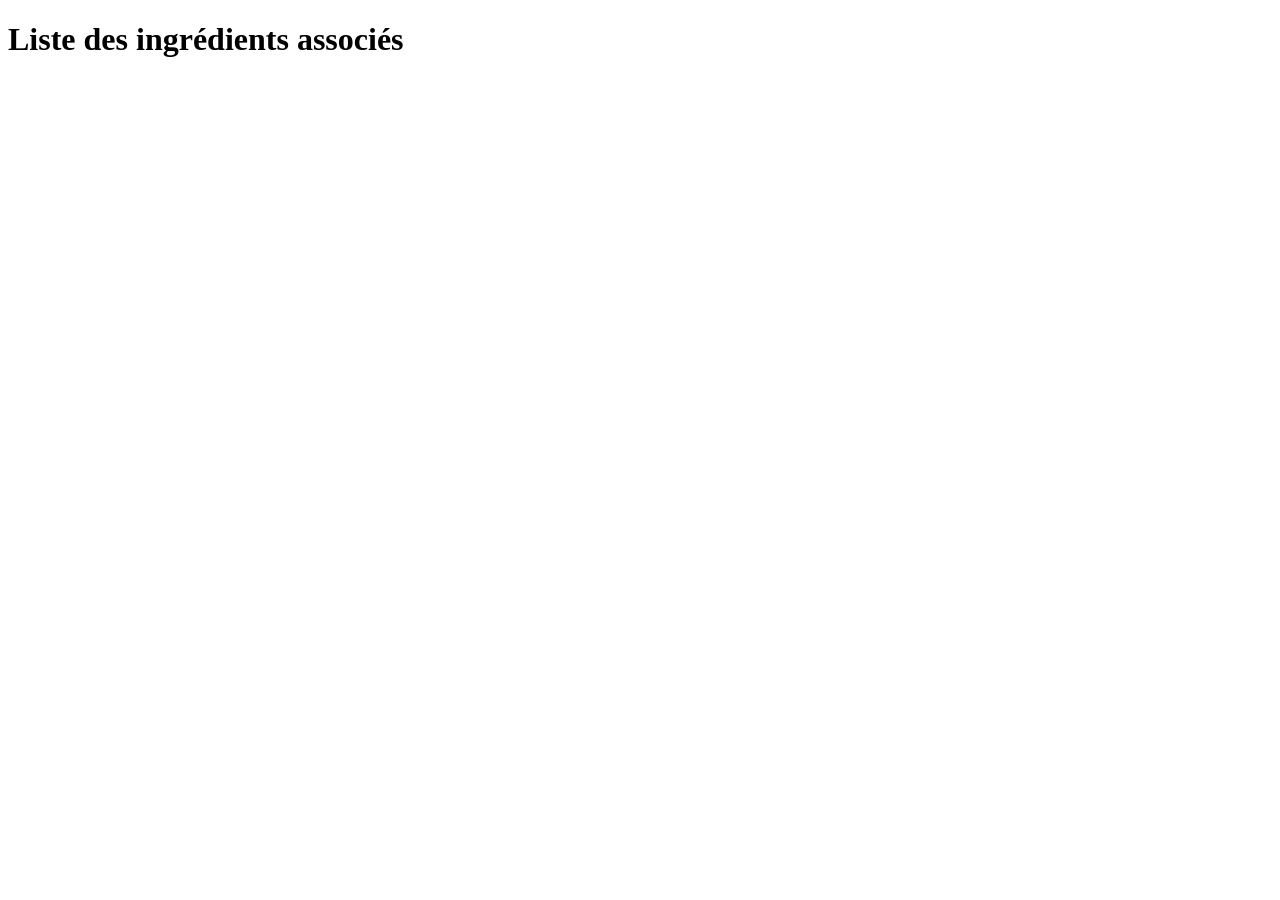
<file: ingredients.html>
<!doctype html>
<html>

<head>
    <meta charset="utf-8">
    <title>Utilisation de l'API d'Openfoodfacts pour récupérer la liste des ingrédients</title>
</head>

<body>
    <h1>Liste des ingrédients associés</h1>
    <div id="food">
    </div>
    <script src="function.js"></script>
</body>

</html>
</file>
<file: fetch/assets/css/main.css>
/* Header */
#head { background:#181015 url( ../images/bg_header.jpg) no-repeat; background-size: cover; min-height:520px; text-align: center; padding-top:240px; color:white; font-family:"Open sans", Helvetica, Arial; font-weight:300; }
#head.secondary { height:100px; min-height: 100px; padding-top:0px; }
	#head .lead { font-family:"Open sans", Helvetica, Arial; font-size:44px; margin-bottom:6px; color:white; line-height:1.15em; } 
	#head .tagline { color:rgba(255,255,255,0.75); margin-bottom:25px; }
		#head .tagline a { color:#fff; } 
	#head .btn { margin-bottom:10px;}
	#head .btn-default { text-shadow: none; background:transparent; color:rgba(255,255,255,.5); -webkit-box-shadow:inset 0px 0px 0px 3px rgba(255,255,255,.5); -moz-box-shadow:inset 0px 0px 0px 3px rgba(255,255,255,.5); box-shadow:inset 0px 0px 0px 3px rgba(255,255,255,.5); background: transparent; }
		#head .btn-default:hover,
		#head .btn-default:focus { color:rgba(255,255,255,.8); -webkit-box-shadow:inset 0px 0px 0px 3px rgba(255,255,255,.8); -moz-box-shadow:inset 0px 0px 0px 3px rgba(255,255,255,.8); box-shadow:inset 0px 0px 0px 3px rgba(255,255,255,.8); background: transparent; }
		#head .btn-default:active, 
		#head .btn-default.active { color:#fff; -webkit-box-shadow:inset 0px 0px 0px 3px #fff; -moz-box-shadow:inset 0px 0px 0px 3px #fff; box-shadow:inset 0px 0px 0px 3px #fff; background: transparent; }

@media (max-width: 767px) {
	#head { min-height:420px; padding-top:160px; }
	#head .lead { font-size: 34px; }
}


/* Autohide navbar */
.slideUp { top:-100px; }
.headroom { -webkit-transition: all 0.4s ease-out; -moz-transition: all 0.4s ease-out; -o-transition: all 0.4s ease-out; transition: all 0.4s ease-out; }


/* Highlights (in jumbotron in most cases) */
.highlight { margin-top:40px; }
	.h-caption { text-align: center; } 
	.h-caption i { display:block; font-size: 54px; color:#382526; margin-bottom:36px; }
	.h-caption h4 { color:#382526; font-size: 16px; font-weight: bold; margin-bottom:20px; }
	.h-body { }


/* Typography */
h1, h2, h3, h4, h5, h6 { font-family:"Open sans", Helvetica, Arial; }
h1, .h1, h2, .h2, h3, .h3 { margin-top:30px; } 
blockquote { font-style: italic; font-family: Georgia; color:#999; margin:30px 0 30px; }
label { color: #777; }
.thin { font-weight:300; }
.page-title { margin-top:20px; font-weight:300; }
.text-muted { color:#888; }
.breadcrumb { background:none; padding:0; margin:30px 0 0px 0; }
ul.list-spaces li{ margin-bottom:10px; }

/* Helpers */
.container-full { margin: 0 auto; width: 100%; }
.top-space { margin-top: 60px; }
.top-margin { margin-top:20px; }

img { max-width:100%; }
img.pull-right { margin-left: 10px; }
img.pull-left { margin-right: 10px; }
#map { width:100%; height:280px; }
#social { margin-top:50px; margin-bottom:50px; }
	#social .wrapper { width:340px; margin:0 auto; }

/* Main content block */
.maincontent { }

/* Sidebars */
.sidebar { padding-top:36px; padding-bottom:30px; }
	.sidebar .widget { margin-bottom:20px; }
	.sidebar h1, .sidebar .h1, .sidebar h2, .sidebar .h2, .sidebar h3, .sidebar .h3 { margin-top:20px; } 

/* Footer */
.footer1 { background: #232323; padding: 30px 0 0 0; font-size: 12px; color: #999; }
	.footer1 a { color: #ccc; }
		.footer1 a:hover {color: #fff; }
	.footer1 .widget { margin-bottom:30px; }		
	.footer1 .widget-title { font-size: 17px; font-weight: bold; color: #ccc; margin: 0 0 20px; }
	.footer1 .entry-meta { border-top: 1px solid #ccc; border-bottom: 1px solid #ccc; margin: 0 0 35px 0; padding: 2px 0; color: #888888; font-size: 12px; font-size: 0.75rem; }
		.footer1 .entry-meta a { color: #333333; }
		.footer1 .entry-meta .meta-in { border-top: 1px solid #ccc; border-bottom: 1px solid #ccc; padding: 10px 0; }
	.follow-me-icons { font-size:30px; }		
		.follow-me-icons i { float:left; margin:0 10px 0 0; }		

.footer2 { background: #191919; padding: 15px 0; color: #777; font-size: 12px; }
	.footer2 a { color: #aaa; }
		.footer2 a:hover { color: #fff; }
		.footer2 p { margin: 0; }

	.widget-simplenav { margin-left:-5px; }		
	.widget-simplenav a{ margin:0 5px; }
</file>
<file: projet_JS_final/fetch/assets/css/main.css>
/* Header */
#head { background:#181015 url( ../images/bg_header.jpg) no-repeat; background-size: cover; min-height:520px; text-align: center; padding-top:240px; color:white; font-family:"Open sans", Helvetica, Arial; font-weight:300; }
#head.secondary { height:100px; min-height: 100px; padding-top:0px; }
	#head .lead { font-family:"Open sans", Helvetica, Arial;  
		line-height:1.15em;   
		color: transparent;
 	background:url(beerfoam.jpg) repeat;
  background-position:10px;
 	-webkit-background-clip: text;
  
	font-size:65px;
	font-weight:bold;
  margin:0 auto;
  background-position-x: 50%;
  background-position-y: 45px;
 } 
	#head .tagline { color:rgba(255,255,255,0.75); margin-bottom:25px; }
		#head .tagline a { color:#fff; } 
	#head .btn { margin-bottom:10px;}
	#head .btn-default { text-shadow: none; background:transparent; color:rgba(255,255,255,.5); -webkit-box-shadow:inset 0px 0px 0px 3px rgba(255,255,255,.5); -moz-box-shadow:inset 0px 0px 0px 3px rgba(255,255,255,.5); box-shadow:inset 0px 0px 0px 3px rgba(255,255,255,.5); background: transparent; }
		#head .btn-default:hover,
		#head .btn-default:focus { color:rgba(255,255,255,.8); -webkit-box-shadow:inset 0px 0px 0px 3px rgba(255,255,255,.8); -moz-box-shadow:inset 0px 0px 0px 3px rgba(255,255,255,.8); box-shadow:inset 0px 0px 0px 3px rgba(255,255,255,.8); background: transparent; }
		#head .btn-default:active, 
		#head .btn-default.active { color:#fff; -webkit-box-shadow:inset 0px 0px 0px 3px #fff; -moz-box-shadow:inset 0px 0px 0px 3px #fff; box-shadow:inset 0px 0px 0px 3px #fff; background: transparent; }

@media (max-width: 767px) {
	#head { min-height:420px; padding-top:160px; }
	#head .lead { font-size: 34px; }
}


/* Autohide navbar */
.slideUp { top:-100px; }
.headroom { -webkit-transition: all 0.4s ease-out; -moz-transition: all 0.4s ease-out; -o-transition: all 0.4s ease-out; transition: all 0.4s ease-out; }


/* List */
ul {
  counter-reset: index;  
  padding: 0;
  max-width: 300px;
   background-image:url(https://media.giphy.com/media/n3csev73k7KdW/giphy.gif)
}

/* List element */
li {
  counter-increment: index; 
  display: flex;
  align-items: center;
  padding: 12px 0;
  box-sizing: border-box; 
 font-size: 12px ;  
 color : white ; 
 text-shadow: 1px 0 0 black, 0 1px 0 black, 0 -1px 0 black, -1px 0 0 black, 1px 1px 0 black, 1px -1px 0 black, -1px 1px 0 black, -1px -1px 0 black; 
 list-style-image: url(https://www.iconsdb.com/icons/preview/white/beer-xxl.png)
}


/* Element counter */


/* Element separation */
li + li {
  border-top: 1px solid rgba(255,255,255,0.2);
}

#brew {

  text-align: center ; 
  float: right;

    padding: :20%;


}

#lagger { 
border: 5px solid;
  border-image: linear-gradient(to right, red, orange, yellow) 10;
  padding: 20px;

 }


#malt { 


}





























/* Ingrédients */ 
body .ui-autocomplete {
	color:#FFFFFF ;  
	width: 75%;/* ta valeur */
margin: auto; /* pour la centrer */
  /* font-family to all */
} 
/* Highlights (in jumbotron in most cases) */
.highlight { margin-top:40px; }
	.h-caption { text-align: center; } 
	.h-caption i { display:block; font-size: 54px; color:#382526; margin-bottom:36px; }
	.h-caption h4 { color:#382526; font-size: 16px; font-weight: bold; margin-bottom:20px; }
	.h-body { }


/* Typography */
h1, h2, h3, h4, h5, h6 { font-family:"Open sans", Helvetica, Arial; }
h1, .h1, h2, .h2, h3, .h3 { margin-top:30px; } 
blockquote { font-style: italic; font-family: Georgia; color:#999; margin:30px 0 30px; }
label { color: #777; }
.thin { font-weight:300; }
.page-title { margin-top:20px; font-weight:300; }
.text-muted { color:#888; }
.breadcrumb { background:none; padding:0; margin:30px 0 0px 0; }
ul.list-spaces li{ margin-bottom:10px; }

/* Helpers */
.container-full { margin: 0 auto; width: 100%; }
.top-space { margin-top: 60px; }
.top-margin { margin-top:20px; }

img { max-width:100%; }
img.pull-right { margin-left: 10px; }
img.pull-left { margin-right: 10px; }
#map { width:100%; height:280px; }
#social { margin-top:50px; margin-bottom:50px; }
	#social .wrapper { width:340px; margin:0 auto; }

/* Main content block */
.maincontent { }

/* Sidebars */
.sidebar { padding-top:36px; padding-bottom:30px; }
	.sidebar .widget { margin-bottom:20px; }
	.sidebar h1, .sidebar .h1, .sidebar h2, .sidebar .h2, .sidebar h3, .sidebar .h3 { margin-top:20px; } 

/* Footer */
.footer1 { background: #232323; padding: 30px 0 0 0; font-size: 12px; color: #999; }
	.footer1 a { color: #ccc; }
		.footer1 a:hover {color: #fff; }
	.footer1 .widget { margin-bottom:30px; }		
	.footer1 .widget-title { font-size: 17px; font-weight: bold; color: #ccc; margin: 0 0 20px; }
	.footer1 .entry-meta { border-top: 1px solid #ccc; border-bottom: 1px solid #ccc; margin: 0 0 35px 0; padding: 2px 0; color: #888888; font-size: 12px; font-size: 0.75rem; }
		.footer1 .entry-meta a { color: #333333; }
		.footer1 .entry-meta .meta-in { border-top: 1px solid #ccc; border-bottom: 1px solid #ccc; padding: 10px 0; }
	.follow-me-icons { font-size:30px; }		
		.follow-me-icons i { float:left; margin:0 10px 0 0; }		

.footer2 { background: #191919; padding: 15px 0; color: #777; font-size: 12px; }
	.footer2 a { color: #aaa; }
		.footer2 a:hover { color: #fff; }
		.footer2 p { margin: 0; }

	.widget-simplenav { margin-left:-5px; }		
	.widget-simplenav a{ margin:0 5px; }
</file>
